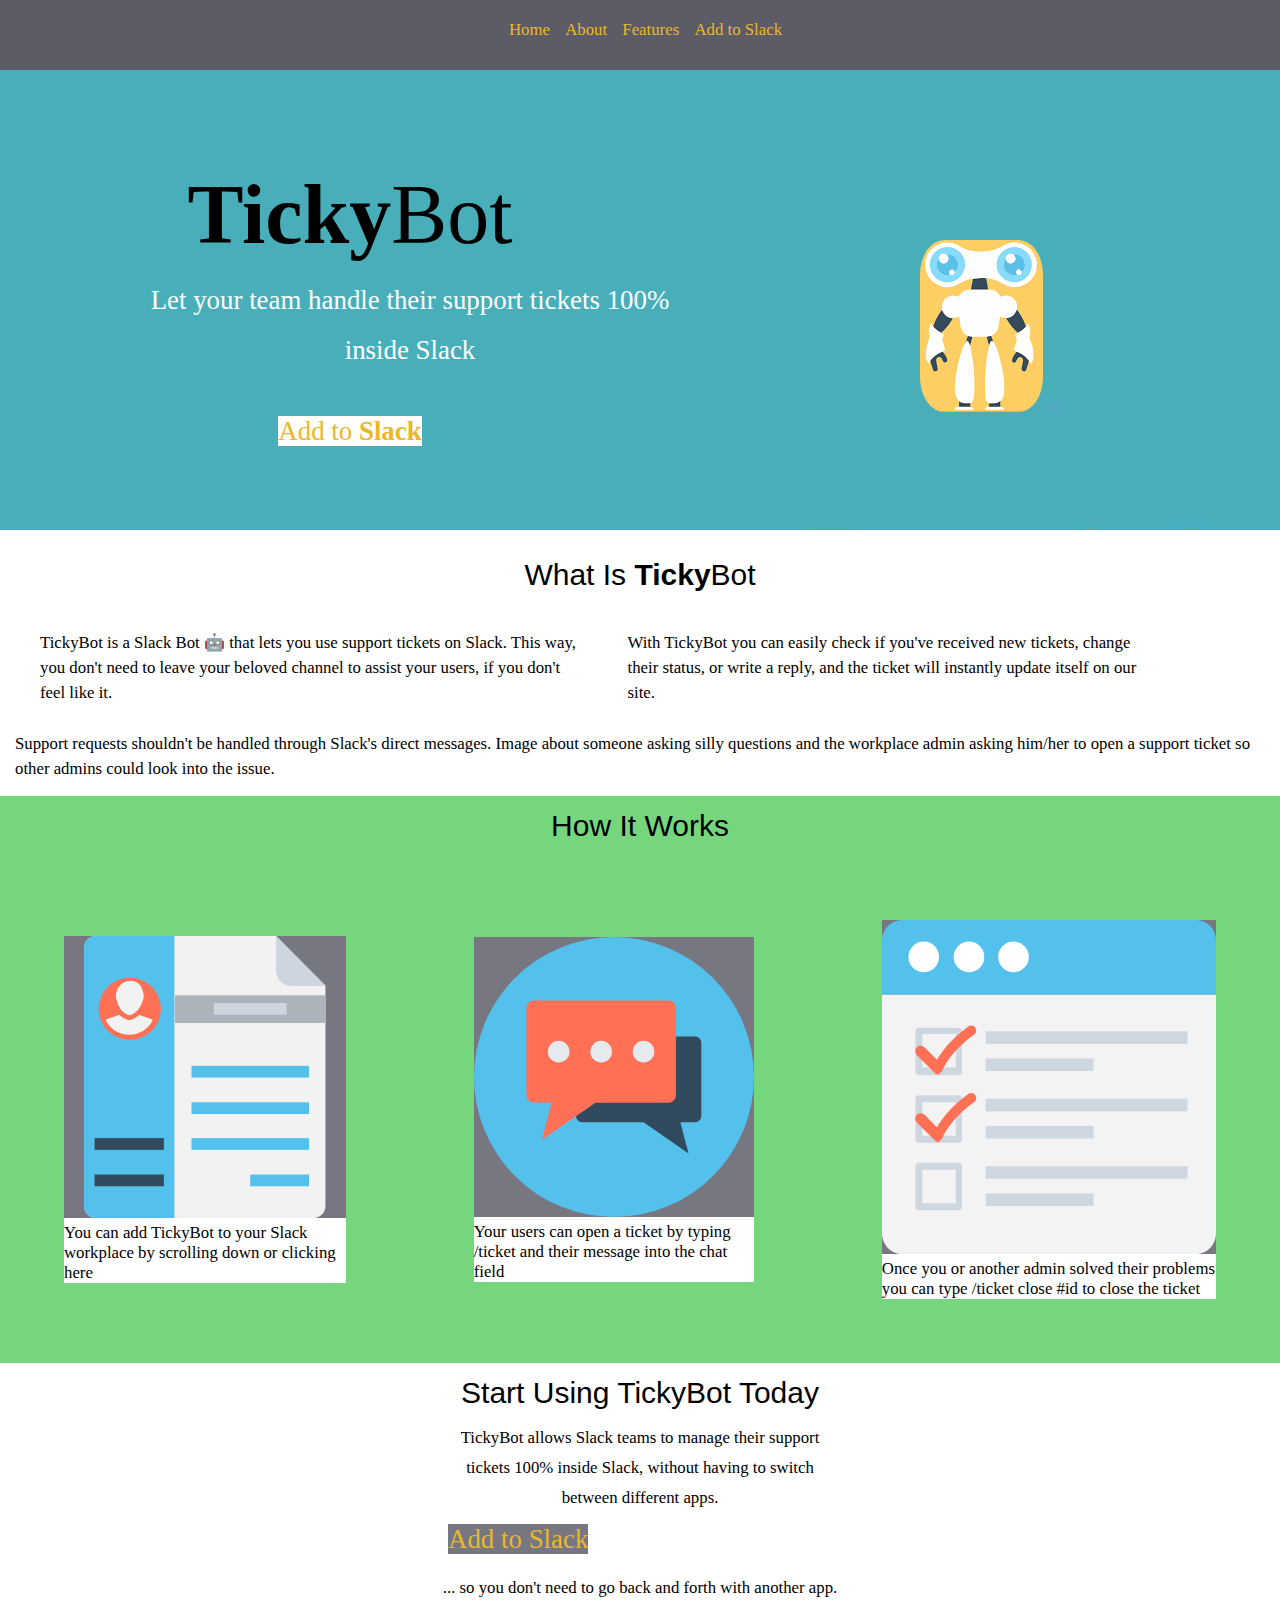
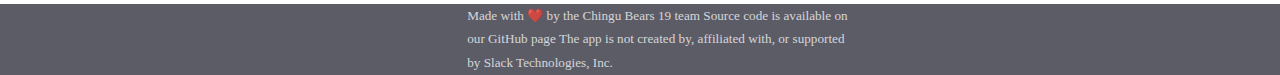
<file: index.html>
<!DOCTYPE html>
<html>
    <head>
        <title>
                TickyBot - Clone
        </title>
        <meta charset="utf-8">
        <meta name="viewport" content="width=device-width, initial-scale=1">
        <link rel="stylesheet" href="css/tick.css">
    </head>
    <body>
        <header>
            <nav>
                <ul>
                    <li><a href="#home">Home</a></li>
                    <li><a href="#about">About</a></li>
                    <li><a href="#features">Features</a></li>
                    <li><a href="https://chingu-prework.slack.com/oauth/
                        570225468039.681414a41682f68721bf62bd73ebb8a6015686e861fa920e1237cd8603704853">Add to Slack</a></li>
                </ul>
            </nav>
        </header>
        <main>
            <div id="home" class = "part1">
                <div class = "parta">
                <p><strong>Ticky</strong>Bot</p>
                <p>Let your team handle their support tickets 100% inside Slack</p>

               <span> <a class="relax" href="https://chingu-prework.slack.com/oauth/
                569266122354.2e849c9d52bc9084515f99edff662ccc2d4f7de6b0569cb0ce602031ffd3b01e">Add to <strong>Slack</strong></a></span>
                </div>
                <div class = "partb">
                    <img src="img/bot.png" alt="tickybot image from google" class="bot">
                    ok
                </div>

            </div>
            <div id="about" class = "part2">
                <div class = "insPageHeader">
                   <h3> What Is <strong>Ticky</strong>Bot</h3>
                </div>
                <div class = "leftmove">
                    TickyBot is a Slack Bot 🤖 that lets you use support
                     tickets on Slack. This way, you don't need to leave 
                     your beloved channel to assist your users, if you don't 
                     feel like it.
                </div>
                <div class = "rightmove">
                    With TickyBot you can easily check if you've 
                    received new tickets, change their status, or
                     write a reply, and the ticket will instantly
                      update itself on our site.
                </div>
                <div class ="feet">
                    Support requests shouldn't be handled through Slack's direct messages.
Image about someone asking silly questions and the workplace admin asking him/her to open a 
support ticket so other admins could look into the issue.
                </div>
            </div>
            <div id="features" class = "part3">
                <div class = "insPageHeader"><h3>How It Works </h3></div>
                <div class = "myBox">
                    <div class = "one">
                        
                    <section><img src="img/pix.svg" alt="">
                        You can add TickyBot to your Slack workplace by 
                        scrolling down or clicking here </section>
                    </div>
                    <div class="two">
                            
                    <section><img src="img/piy.svg" alt="">
                            Your users can open a ticket by typing /ticket and their 
                            message into the chat field
                    </section>
                    </div>
                    <div class="three">
                            
                        <section><img src="img/piz.svg" alt="">
                                Once you or another admin solved their 
                                problems you can type /ticket close #id to close the ticket
                        </section>
                        
                    </div>
                </div>
            </div>
            <div class = "part4">
                <div class = "insPageHeader"><h3>Start Using TickyBot Today</h3> </div>
                <div class = "section4">
                    TickyBot allows Slack teams to manage their 
                    support tickets 100% inside Slack, without having to switch between different apps.
                </div>
                <div class="">
                    <a href = "https://chingu-prework.slack.com/oauth/
                    569266122354.2e849c9d52bc9084515f99edff662ccc2d4f7de6b0569cb0ce602031ffd3b01e"><span class="button4">
                        Add to Slack 
                    </span></a>
                </div>
                <div class="section">
                    ... so you don't need to go back and forth with another app.
                </div>
            </div>

        </main>
        <footer>
            <div class="toe">
                

Made with ❤️ by the Chingu Bears 19 team

Source code is available on our GitHub page

The app is not created by, affiliated with, or supported by Slack Technologies, Inc.

            </div>

        </footer>
        <button onclick="topFunction()" id="myBtn" title="Go to top">Top</button> 
        <script>
            // When the user scrolls down 20px from the top of the document, show the button
window.onscroll = function() {scrollFunction()};

function scrollFunction() {
  if (document.body.scrollTop > 20 || document.documentElement.scrollTop > 20) {
    document.getElementById("myBtn").style.display = "block";
  } else {
    document.getElementById("myBtn").style.display = "none";
  }
}

// When the user clicks on the button, scroll to the top of the document
function topFunction() {
  document.body.scrollTop = 0; // For Safari
  document.documentElement.scrollTop = 0; // For Chrome, Firefox, IE and Opera
}
        </script>
    </body>
</html>
</file>
<file: css/tick.css>
*{
    box-sizing: border-box;
    margin: 0;
    padding: 0;
  }
  
  nav{
      background-color:rgba(15, 15, 36, 0.568);
      height: 70px;  
      text-align: center;

  }
  li{
      list-style-type: none;
      display: inline-block;
      padding-left: 11px;
  }
  a{
      text-decoration: none;
      color: #ebb729;
      line-height: 60px;
  }
  a:hover{
      color: white;
  }
  body{
      background-color: silver;
      font-family: cursive;
      font-size: 105%;

  }
  .part1{
      background: url("../img/slackbot.png");
      height: 460px;
      width: 100%;
  }
  .parta{
      margin-left: 30px;
      width: 50%;
      text-align: center;
      line-height: 120px;
  }
  
  .partb{
    background-color: rgba(245, 201, 4, 0.76), 0.884), 0.877), 0.877), 0.877), 0.877), 0.877);
    color: rgb(91, 166, 201);
    border-radius: 50%;
    width: 360px;
    height: 360px;
    float: right;
    position: absolute;
    top: 150px;
    margin-left: 800px;
  }
  p:first-child{
      font-size: 500%;
      padding-top: 85px;
  }
  p:nth-child(2){
      font-size: 160%;
      line-height: 50px;
      padding-left: 120px;
      color: white;
  }
  .part2{
      background-color: white;
      display: inline-block;
      padding: 15px;
      line-height: 150%;
  }
  .leftmove{
      width: 47%;
      float: left;
      padding: 25px;
  }
  .rightmove{
      width: 47%;
      float: left;
      padding: 25px;
  }
  .feet{
      clear: left;
  }
  .part3{
      background-color: rgba(62, 231, 76, 0.568);
  }
  .myBox{
      display: flex;
      flex-direction: row;
      justify-content: center;
      align-items: center;
  }
  .one{
      flex-grow: 1;
      margin: 5%;
  }
  .two{
    flex-grow: 1;
    margin: 5%;
}
.three{
    flex-grow: 1;
    margin:5%;

}
.part4{
    background-color: white;
    line-height: 179%;
}
.section4{
    text-align: center;
    width: 30%;
    margin-left: 35%;
}
.section{
    text-align: center;
}
.button4{
    margin-left: 35%;
    line-height: 180%;
    width: 25%;
    height: 125%;
    font-size: 160%;
    background-color: rgba(15, 15, 36, 0.568);
}
.insPageHeader{
    text-align: center;
    
}
h3{
    font-family: Arial, Helvetica, sans-serif;
    font-weight: 400;
    font-size: 30px;
    line-height: 200%;
}
img{
    width: auto;
    background-color: rgba(15, 15, 36, 0.568);
}
section{
    background-color: white;
}
.relax{
    line-height: 180%;
    width: 45%;
    height: 125%;
    font-size: 160%;
    background-color: white;
}
.relax:hover{
    background-color: lightblue;
}
.toe{
    width: 30%;
    margin-left: 36.5%;
    line-height: 180%;

}
  footer{
    background-color:rgba(15, 15, 36, 0.568);
    color: hsla(0,0%,100%,.75);
    font-size: .825rem;
    margin-bottom: .25rem;
    position: absolute;
    margin-bottom: 0;
    width: 100%;
  }
  #myBtn {
    display: none; /* Hidden by default */
    position: fixed; /* Fixed/sticky position */
    bottom: 20px; /* Place the button at the bottom of the page */
    right: 30px; /* Place the button 30px from the right */
    z-index: 99; /* Make sure it does not overlap */
    border: none; /* Remove borders */
    outline: none; /* Remove outline */
    background-color: rgb(239, 243, 11); /* Set a background color */
    color: rgb(12, 12, 12); /* Text color */
    cursor: pointer; /* Add a mouse pointer on hover */
    padding: 15px; /* Some padding */
    border-radius: 10px; /* Rounded corners */
    font-size: 18px; /* Increase font size */
  }
  
  #myBtn:hover {
    background-color: yellow; /* Add a dark-grey background on hover */
  }
  .bot{
      margin-left: 120px;
      margin-top: 90px;
      border-radius: 20%;
  }
</file>
